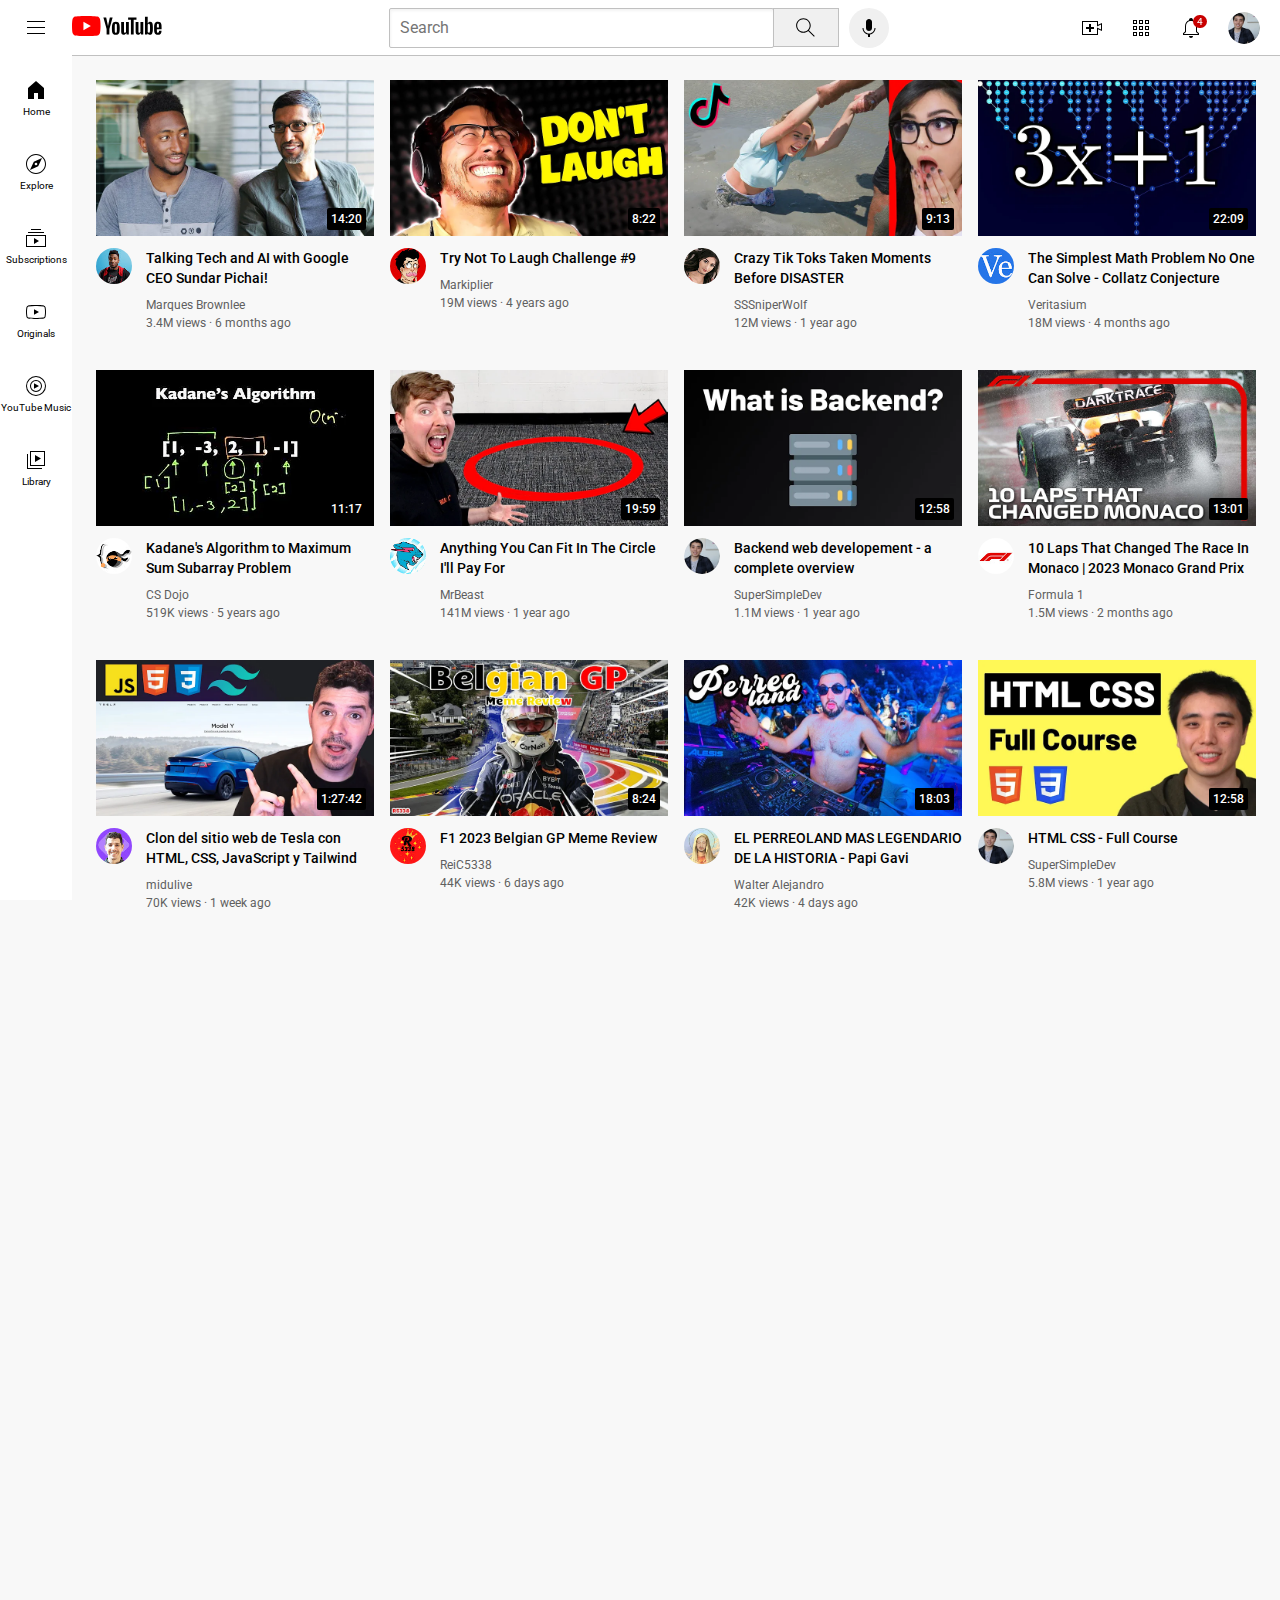
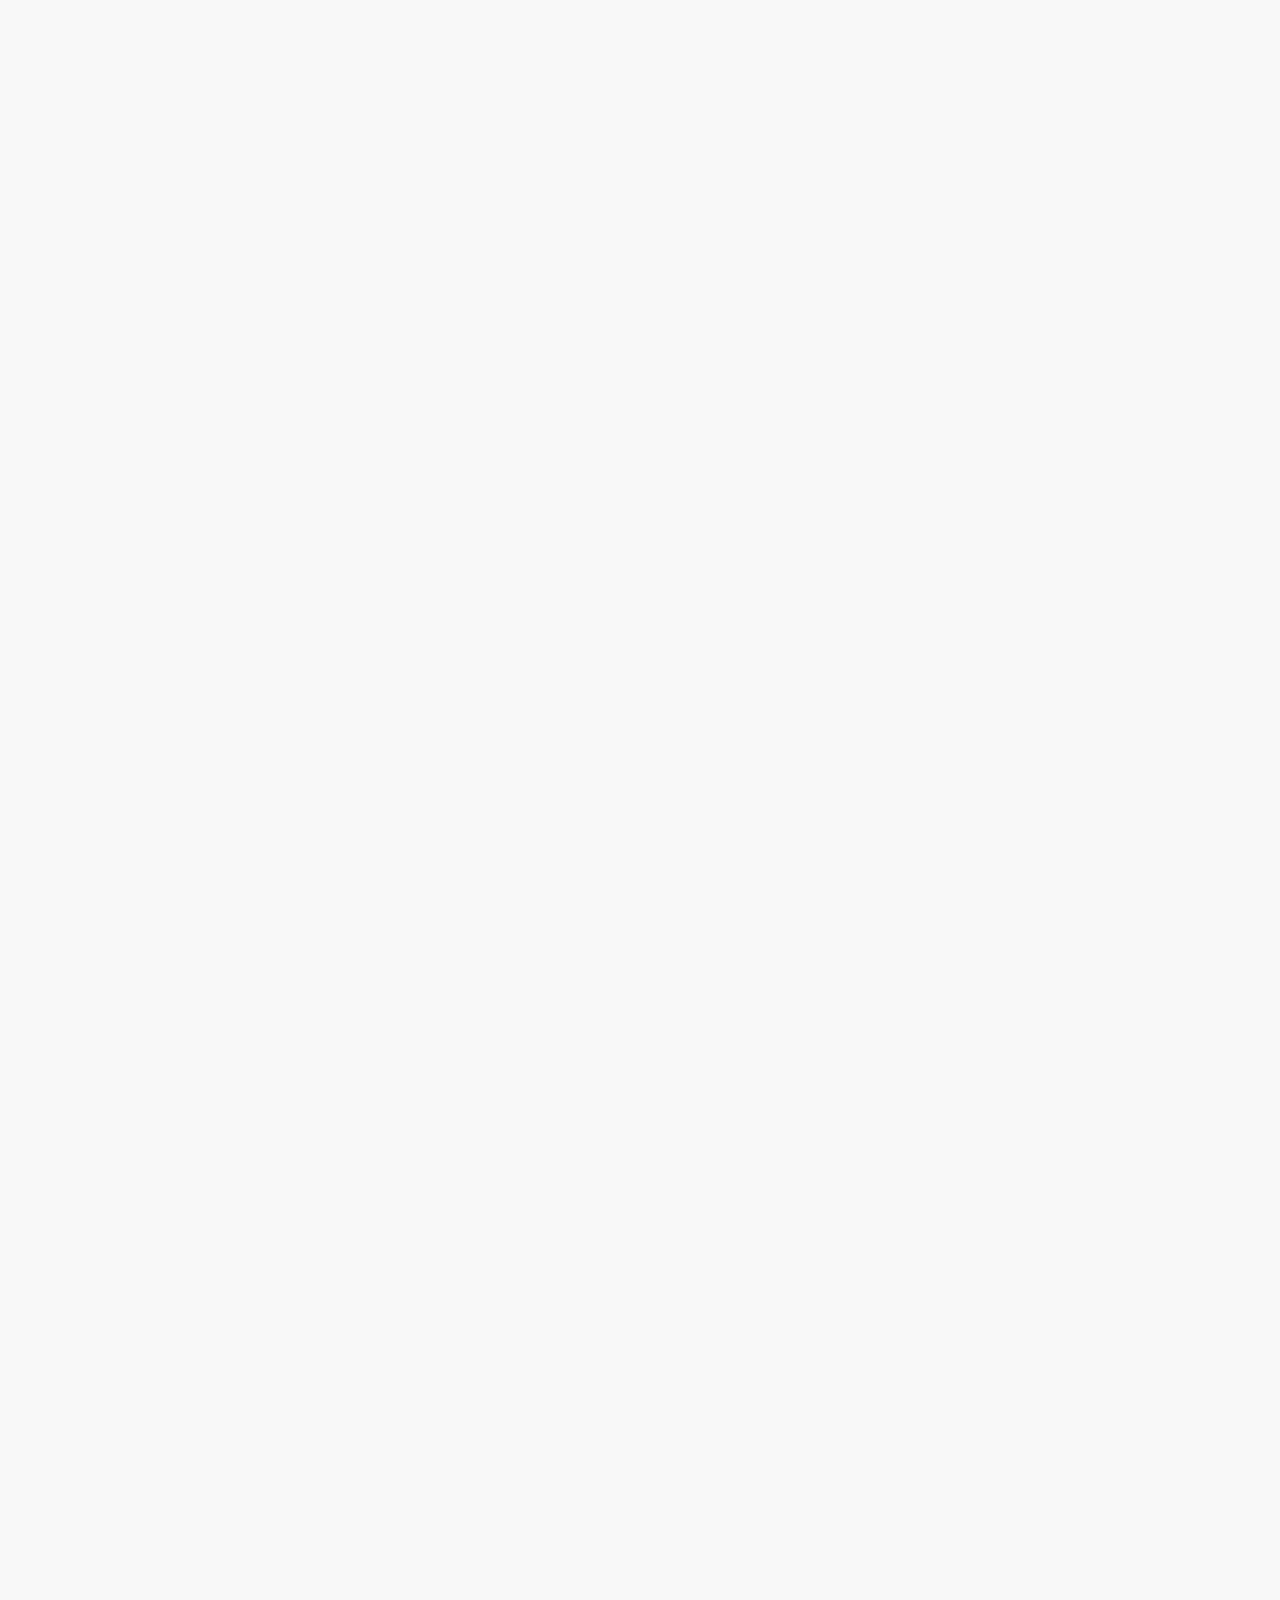
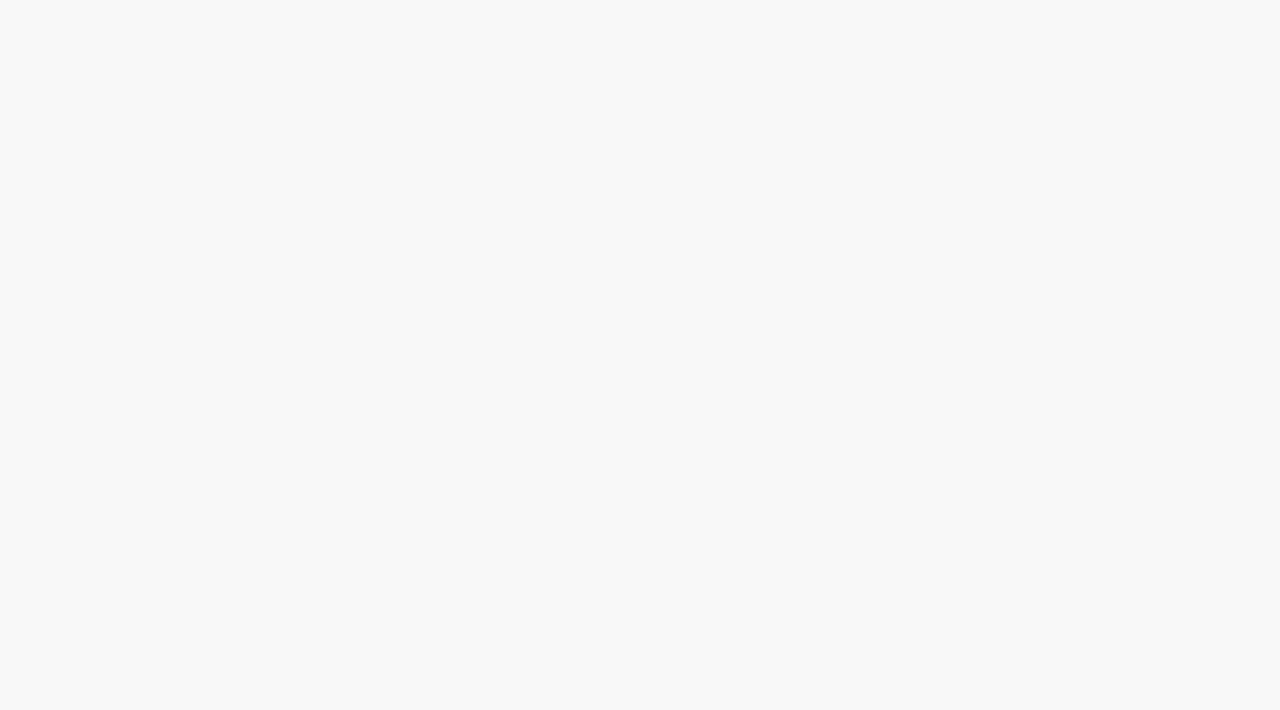
<file: index.html>
<!DOCTYPE html>
<html lang="en">
<head>
  <title>Youtube.com clone</title>

  <link rel="preconnect" href="https://fonts.googleapis.com">
  <link rel="preconnect" href="https://fonts.gstatic.com" crossorigin>
  <link href="https://fonts.googleapis.com/css2?family=Roboto:wght@400;500;700&display=swap" rel="stylesheet">
  <link rel="stylesheet" href="styles/general.css">
  <link rel="stylesheet" href="styles/header.css">
  <link rel="stylesheet" href="styles/video.css">
  <link rel="stylesheet" href="styles/sidebar.css">

</head>
<body>
  <header class="header">

    <div class="left-section">
      <img class="hamburger-menu" src="icons/hamburger-menu.svg">
      <a href="https://www.youtube.com/">
        <img class="youtube-logo" src="icons/youtube-logo.svg">
      </a>
      
    </div>

    <div class="midle-section">
      <input class="search-bar" type="text" placeholder="Search">
      <button class="search-button">
        <img class="search-icon" src="icons/search.svg">
        <div class="tooltip">Search</div>
      </button>
      <button class="voice-search-button">
        <img class="voice-search-icon" src="icons/voice-search-icon.svg">
        <div class="tooltip">Search with your voice</div>
      </button>
    </div>

    <div class="right-section">
      <div class="upload-icon-container">
        <img class="upload-icon" src="icons/upload.svg">
        <div class="tooltip">Create</div>
      </div>
      <div class="youtube-apps-container">
        <img class="youtube-apps-icon" src="icons/youtube-apps.svg">
        <div class="tooltip">Youtube apps</div>
      </div>
      <div class="notifications">
        <img class="notifications-icon" src="icons/notifications.svg">
        <div class="notifications-count">4</div>
        <div class="tooltip">Notifications</div>
      </div>
      <img class="current-user-picture" src="chanel-pictures/my-channel.jpeg">
    </div>

  </header>

  <nav class="sidebar">

    <div class="sidebar-link">
      <img src="icons/home.svg">
      <div>Home</div>
    </div>
    
    <div class="sidebar-link">
      <img src="icons/explore.svg">
      <div>Explore</div>
    </div>

    <div class="sidebar-link">
      <img src="icons/subscriptions.svg">
      <div>Subscriptions</div>
    </div>

    <div class="sidebar-link">
      <img src="icons/originals.svg">
      <div>Originals</div>
    </div>

    <div class="sidebar-link">
      <img src="icons/youtube-music.svg">
      <div>YouTube Music</div>
    </div>

    <div class="sidebar-link">
      <img src="icons/library.svg">
      <div>Library</div>
    </div>

  </nav>

  <main>
  <section class="video-grid">

  <div class="video-preview">
    <div class="thumbnail-row">
      <a href="https://www.youtube.com/watch?v=n2RNcPRtAiY">
        <img class="thumbnails" src="thumbnails/thumbnail-1.webp">
      </a>
      <div class="video-time">14:20</div>
    </div>
    <div class="video-info-grid">
      <div class="chanel-picture">
        <img src="chanel-pictures/channel-1.jpeg" class="profile-picture">
      </div>
      <div class="video-info">
        <p class="video-title">
          Talking Tech and AI with Google CEO Sundar Pichai!
        </p>
        <p class="video-author">
          Marques Brownlee
        </p>
        <p class="video-stats">
          3.4M views &#183; 6 months ago
        </p>
      </div>
    </div>
  </div>

  <div class="video-preview">
    <div class="thumbnail-row">
      <a href="https://www.youtube.com/watch?v=mP0RAo9SKZk">
        <img class="thumbnails" src="thumbnails/thumbnail-2.webp">
      </a>
      <div class="video-time">8:22</div>
    </div>
    <div class="video-info-grid">
      <div class="chanel-picture">
        <img src="chanel-pictures/channel-2.jpeg" class="profile-picture">
      </div>
      <div class="video-info">
        <p class="video-title">
          Try Not To Laugh Challenge #9
        </p>
        <p class="video-author">
          Markiplier
        </p>
        <p class="video-stats">
          19M views &#183; 4 years ago
        </p>
      </div>
    </div>
  </div>

  <div class="video-preview">
    <div class="thumbnail-row">
      <a href="https://www.youtube.com/watch?v=FgjPQQeTh1w">
        <img class="thumbnails" src="thumbnails/thumbnail-3.webp">
      </a>
      <div class="video-time">9:13</div>
    </div>
    <div class="video-info-grid">
      <div class="chanel-picture">
        <img src="chanel-pictures/channel-3.jpeg" class="profile-picture">
      </div>
      <div class="video-info">
        <p class="video-title">
          Crazy Tik Toks Taken Moments Before DISASTER
        </p>
        <p class="video-author">
          SSSniperWolf
        </p>
        <p class="video-stats">
          12M views &#183; 1 year ago
        </p>
      </div>
    </div>
  </div>

  <div class="video-preview">
    <div class="thumbnail-row">
      <a href="https://www.youtube.com/watch?v=094y1Z2wpJg">
        <img class="thumbnails" src="thumbnails/thumbnail-4.webp">
      </a>
      <div class="video-time">22:09</div>
    </div>
    <div class="video-info-grid">
      <div class="chanel-picture">
        <img src="chanel-pictures/channel-4.jpeg" class="profile-picture">
      </div>
      <div class="video-info">
        <p class="video-title">
          The Simplest Math Problem No One Can Solve - Collatz Conjecture
        </p>
        <p class="video-author">
          Veritasium
        </p>
        <p class="video-stats">
          18M views &#183; 4 months ago
        </p>
      </div>
    </div>
  </div>

  <div class="video-preview">
    <div class="thumbnail-row">
      <a href="https://www.youtube.com/watch?v=86CQq3pKSUw">
        <img class="thumbnails" src="thumbnails/thumbnail-5.webp">
      </a>
      <div class="video-time">11:17</div>
    </div>
    <div class="video-info-grid">
      <div class="chanel-picture">
        <img src="chanel-pictures/channel-5.jpeg" class="profile-picture">
      </div>
      <div class="video-info">
        <p class="video-title">
          Kadane's Algorithm to Maximum Sum Subarray Problem
        </p>
        <p class="video-author">
          CS Dojo
        </p>
        <p class="video-stats">
          519K views &#183; 5 years ago
        </p>
      </div>
    </div>
  </div>

  <div class="video-preview">
    <div class="thumbnail-row">
      <a href="https://www.youtube.com/watch?v=yXWw0_UfSFg">
        <img class="thumbnails" src="thumbnails/thumbnail-6.webp">
      </a>
      <div class="video-time">19:59</div>
    </div>
    <div class="video-info-grid">
      <div class="chanel-picture">
        <img src="chanel-pictures/channel-6.jpeg" class="profile-picture">
      </div>
      <div class="video-info">
        <p class="video-title">
          Anything You Can Fit In The Circle I&#39;ll Pay For
        </p>
        <p class="video-author">
          MrBeast
        </p>
        <p class="video-stats">
          141M views &#183; 1 year ago
        </p>
      </div>
    </div>
  </div>

  <div class="video-preview">
    <div class="thumbnail-row">
      <a href="https://www.youtube.com/watch?v=XBu54nfzxAQ">
        <img class="thumbnails" src="thumbnails/hq720.webp">
      </a>
      <div class="video-time">12:58</div>
    </div>
    <div class="video-info-grid">
      <div class="chanel-picture">
        <img src="chanel-pictures/my-channel.jpeg" class="profile-picture">
      </div>
      <div class="video-info">
        <p class="video-title">
          Backend web developement &#45 a complete overview
        </p>
        <p class="video-author">
          SuperSimpleDev
        </p>
        <p class="video-stats">
          1.1M views &#183; 1 year ago
        </p>
      </div>
    </div>
  </div>

  <div class="video-preview">
    <div class="thumbnail-row">
      <a href="https://www.youtube.com/watch?v=FcHajSrv46A">
        <img class="thumbnails" src="thumbnails/hq720 (1).webp">
      </a>
      <div class="video-time">13:01</div>
    </div>
    <div class="video-info-grid">
      <div class="chanel-picture">
        <img src="chanel-pictures/channels4_profile.jpg" class="profile-picture">
      </div>
      <div class="video-info">
        <p class="video-title">
          10 Laps That Changed The Race In Monaco &#124 2023 Monaco Grand Prix
        </p>
        <p class="video-author">
          Formula 1
        </p>
        <p class="video-stats">
          1.5M views &#183; 2 months ago
        </p>
      </div>
    </div>
  </div>

  <div class="video-preview">
    <div class="thumbnail-row">
      <a href="https://www.youtube.com/watch?v=S_oLr_np4S8">
        <img class="thumbnails" src="thumbnails/hq720 (2).webp">
      </a>
      <div class="video-time">1:27:42</div>
    </div>
    <div class="video-info-grid">
      <div class="chanel-picture">
        <img src="chanel-pictures/unnamed.jpg" class="profile-picture">
      </div>
      <div class="video-info">
        <p class="video-title">
          Clon del sitio web de Tesla con HTML, CSS, JavaScript y Tailwind
        </p>
        <p class="video-author">
          midulive
        </p>
        <p class="video-stats">
          70K views &#183; 1 week ago
        </p>
      </div>
    </div>
  </div>

  <div class="video-preview">
    <div class="thumbnail-row">
      <a href="https://www.youtube.com/watch?v=nK-dmowhBRs">
        <img class="thumbnails" src="thumbnails/hq720 (3).webp">
      </a>
      <div class="video-time">8:24</div>
    </div>
    <div class="video-info-grid">
      <div class="chanel-picture">
        <img src="chanel-pictures/channels6_profile.jpg" class="profile-picture">
      </div>
      <div class="video-info">
        <p class="video-title">
          F1 2023 Belgian GP Meme Review
        </p>
        <p class="video-author">
          ReiC5338
        </p>
        <p class="video-stats">
          44K views &#183; 6 days ago
        </p>
      </div>
    </div>
  </div>

  <div class="video-preview">
    <div class="thumbnail-row">
      <a href="https://www.youtube.com/watch?v=W-SHQZOZA5U">
        <img class="thumbnails" src="thumbnails/hq720 (4).webp">
      </a>
      <div class="video-time">18:03</div>
    </div>
    <div class="video-info-grid">
      <div class="chanel-picture">
        <img src="chanel-pictures/channels5_profile.jpg" class="profile-picture">
      </div>
      <div class="video-info">
        <p class="video-title">
          EL PERREOLAND MAS LEGENDARIO DE LA HISTORIA &#45 Papi Gavi
        </p>
        <p class="video-author">
          Walter Alejandro
        </p>
        <p class="video-stats">
          42K views &#183; 4 days ago
        </p>
      </div>
    </div>
  </div>

  <div class="video-preview">
    <div class="thumbnail-row">
      <a href="https://www.youtube.com/watch?v=G3e-cpL7ofc">
        <img class="thumbnails" src="thumbnails/hq720 (5).webp">
      </a>
      <div class="video-time">12:58</div>
    </div>
    <div class="video-info-grid">
      <div class="chanel-picture">
        <img src="chanel-pictures/my-channel.jpeg" class="profile-picture">
      </div>
      <div class="video-info">
        <p class="video-title">
          HTML CSS &#45 Full Course
        </p>
        <p class="video-author">
          SuperSimpleDev
        </p>
        <p class="video-stats">
          5.8M views &#183; 1 year ago
        </p>
      </div>
    </div>
  </div>

  </section>
  </main>

</body>
</html>
</file>
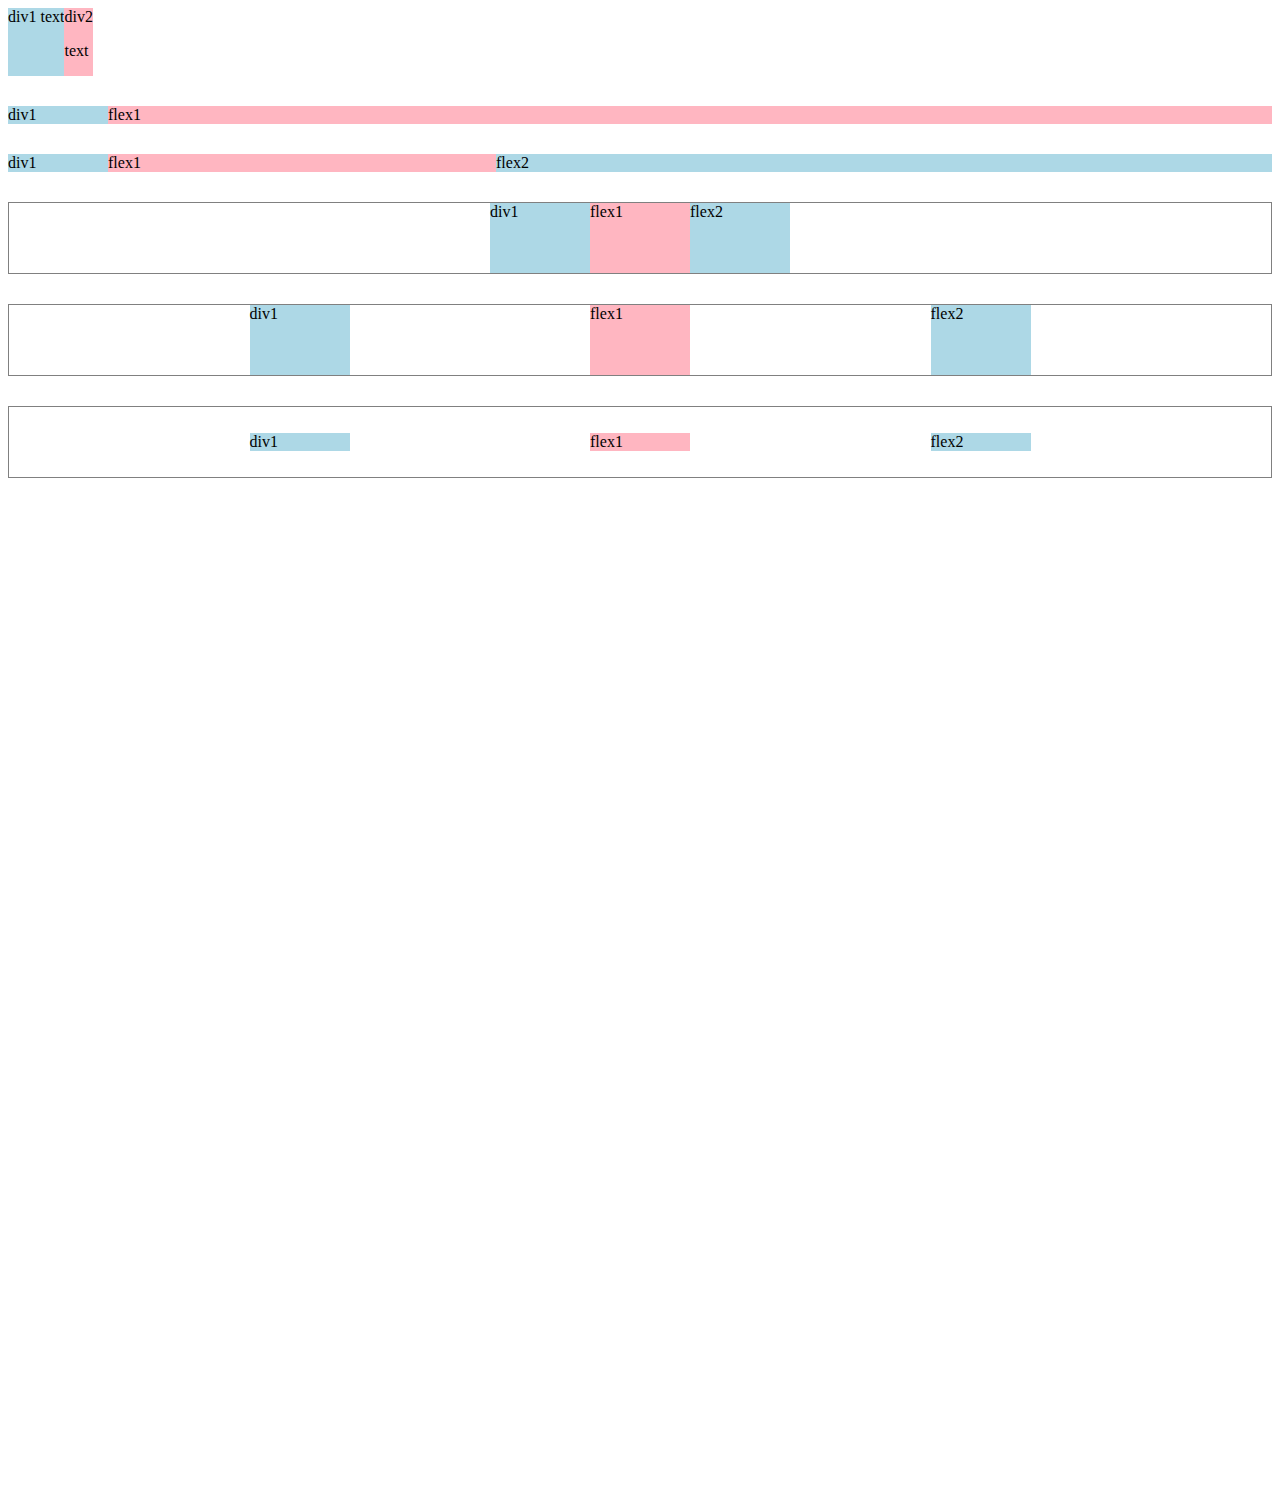
<file: flexbox.html>
<!DOCTYPE html>
<html lang="en">
<head>
  <title>Flexbox Practice</title>
</head>
<body style="padding-bottom: 1000px;">
  <div style="display: flex; flex-direction: row;">
    <div style="background-color: lightblue;">div1 text</div>
    <div style="background-color: lightpink;">div2<p>text</p></div>
  </div>

  <div style="display: flex; flex-direction: row; margin-top: 30px;">
    <div style="background-color: lightblue; width: 100px;">div1</div>
    <div style="background-color: lightpink; flex: 1;">flex1</div>
  </div>

  <div style="display: flex; flex-direction: row; margin-top: 30px;">
    <div style="background-color: lightblue; width: 100px;">div1</div>
    <div style="background-color: lightpink; flex: 1;">flex1</div>
    <div style="background-color: lightblue; flex: 2;">flex2</div>
  </div>

  <div style="display: flex; flex-direction: row; margin-top: 30px; height: 70px; border-width: 1px; border-style: solid; border-color: grey; justify-content: center;">
    <div style="background-color: lightblue; width: 100px;">div1</div>
    <div style="background-color: lightpink; width: 100px;">flex1</div>
    <div style="background-color: lightblue; width: 100px;">flex2</div>
  </div>

  <div style="display: flex; flex-direction: row; margin-top: 30px; height: 70px; border-width: 1px; border-style: solid; border-color: grey; justify-content: space-evenly;">
    <div style="background-color: lightblue; width: 100px;">div1</div>
    <div style="background-color: lightpink; width: 100px;">flex1</div>
    <div style="background-color: lightblue; width: 100px;">flex2</div>
  </div>

  <div style="display: flex; flex-direction: row; margin-top: 30px; height: 70px; border-width: 1px; border-style: solid; border-color: grey; justify-content: space-evenly; align-items: center;">
    <div style="background-color: lightblue; width: 100px;">div1</div>
    <div style="background-color: lightpink; width: 100px;">flex1</div>
    <div style="background-color: lightblue; width: 100px;">flex2</div>
  </div>
</body>
</html>
</file>
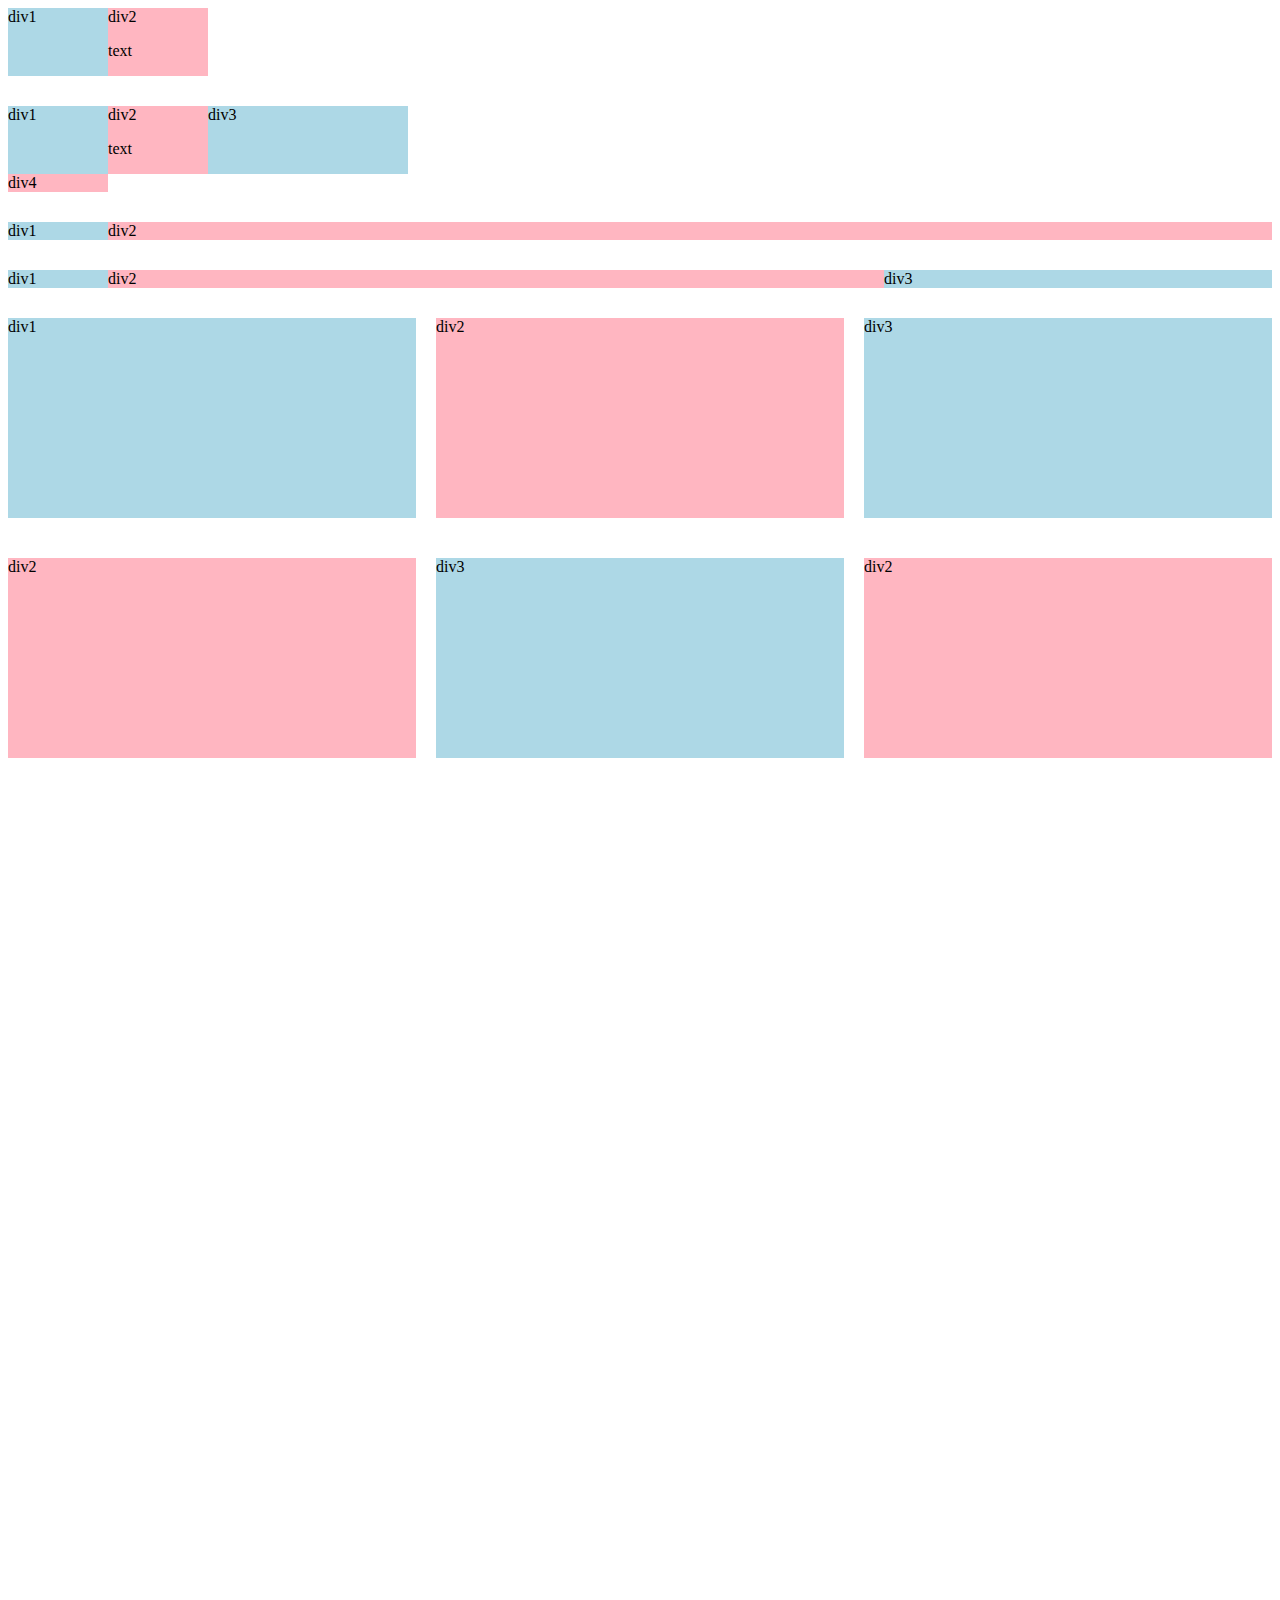
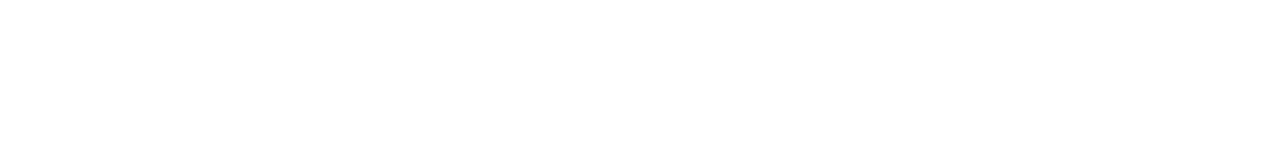
<file: grid.html>
<!DOCTYPE html>
<html lang="en">
<head>
  <title>Grid Practice</title>
</head>
<body style="padding-bottom: 1000px;">
  <div style="display: grid; grid-template-columns: 100px 100px;">
    <div style="background-color: lightblue;">div1</div>
    <div style="background-color: lightpink;">div2<p>text</p></div>
  </div>

  <div style="display: grid; grid-template-columns: 100px 100px 200px; margin-top: 30px;">
    <div style="background-color: lightblue;">div1</div>
    <div style="background-color: lightpink;">div2<p>text</p></div>
    <div style="background-color: lightblue;">div3</div>
    <div style="background-color: lightpink;">div4</div>
  </div>

  <div style="display: grid; grid-template-columns: 100px 1fr; margin-top: 30px;">
    <div style="background-color: lightblue;">div1</div>
    <div style="background-color: lightpink;">div2</div>
  </div>

  <div style="display: grid; grid-template-columns: 100px 2fr 1fr; margin-top: 30px;">
    <div style="background-color: lightblue;">div1</div>
    <div style="background-color: lightpink;">div2</div>
    <div style="background-color: lightblue;">div3</div>
  </div>

  <div style="display: grid; grid-template-columns: 1fr 1fr 1fr; margin-top: 30px; column-gap: 20px; row-gap: 40px;">
    <div style="background-color: lightblue; height: 200px;">div1</div>
    <div style="background-color: lightpink; height: 200px">div2</div>
    <div style="background-color: lightblue; height: 200px">div3</div>
    <div style="background-color: lightpink; height: 200px">div2</div>
    <div style="background-color: lightblue; height: 200px">div3</div>
    <div style="background-color: lightpink; height: 200px">div2</div>
  </div>
</body>
</html>
</file>
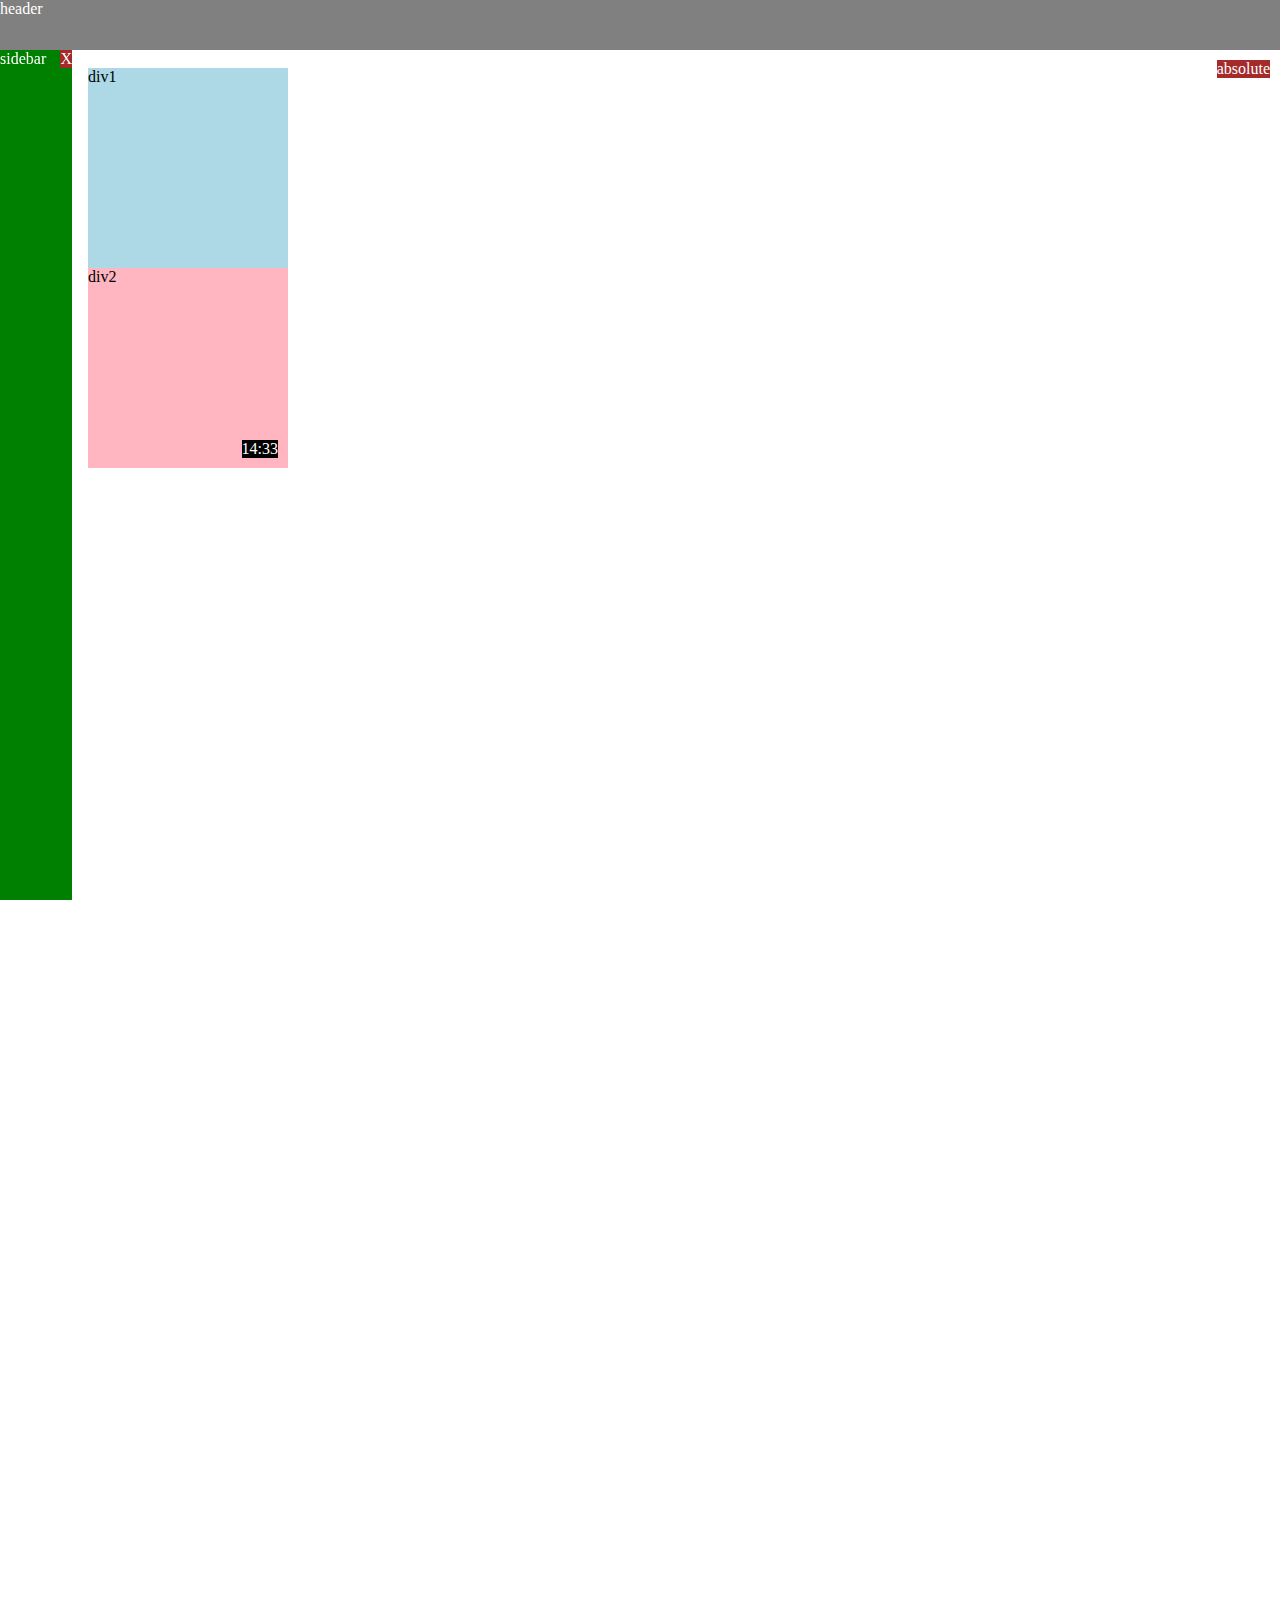
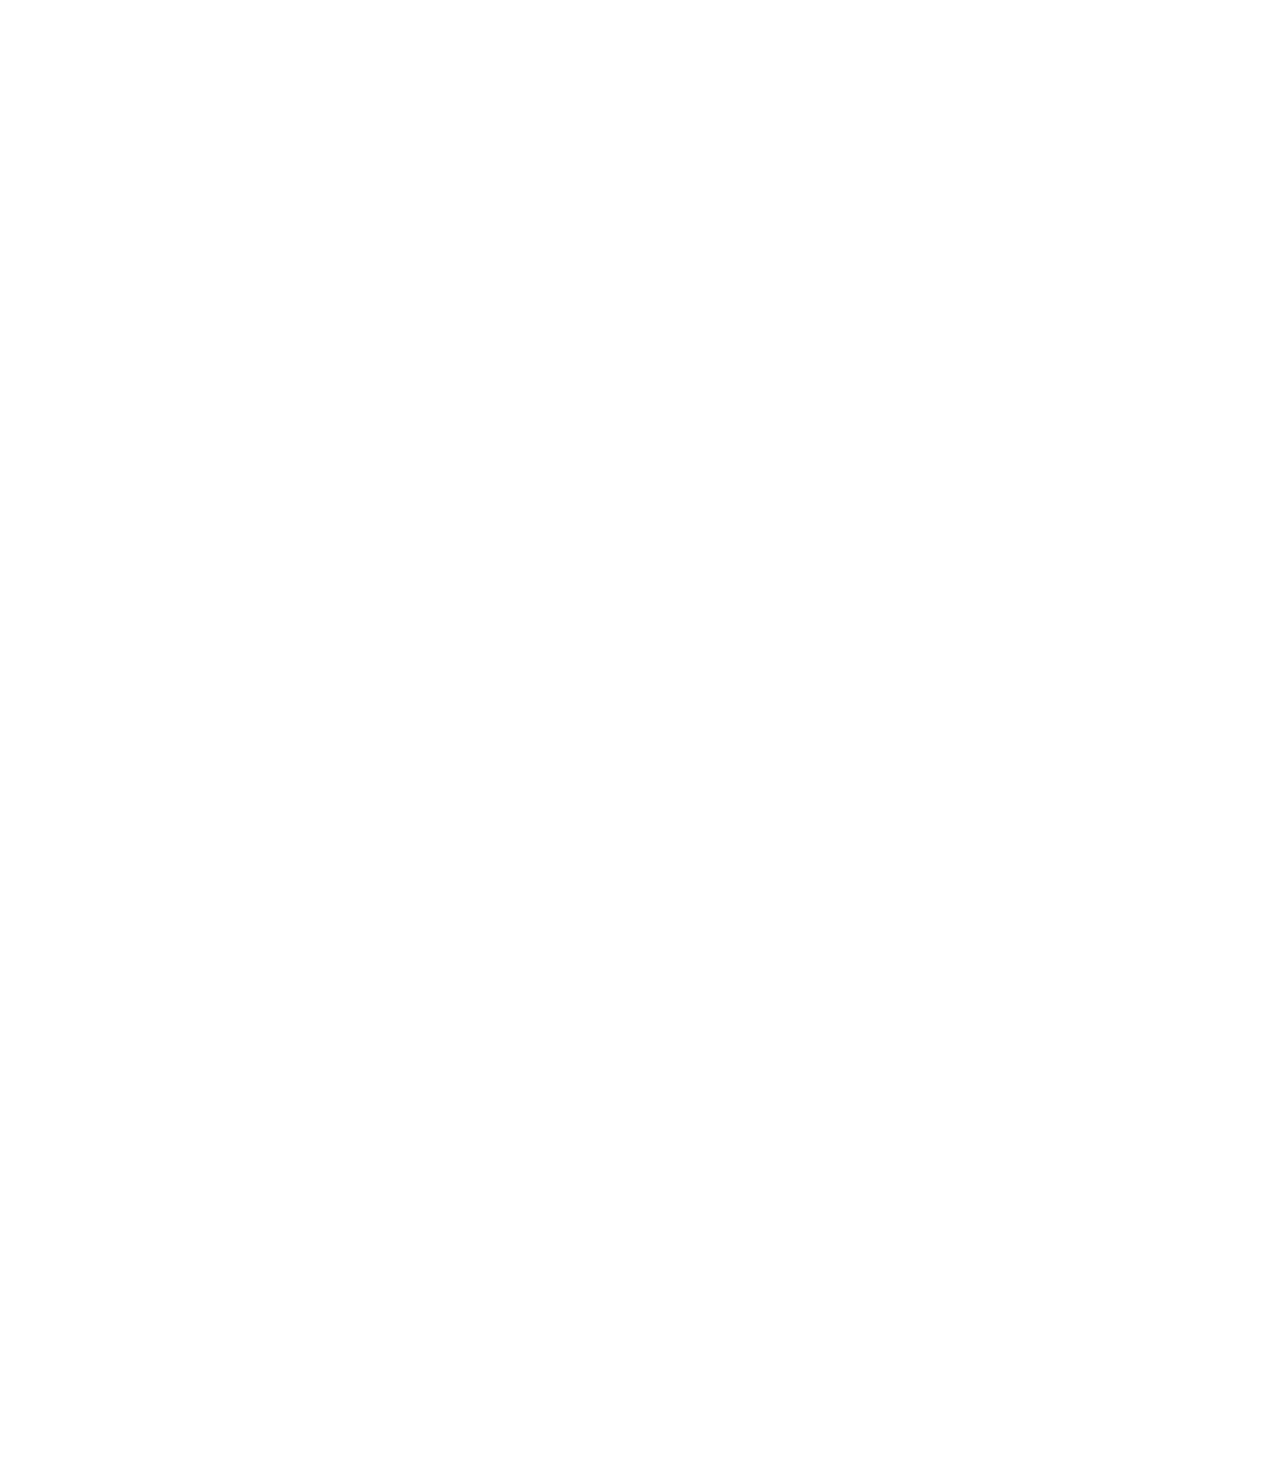
<file: position.html>
<!DOCTYPE html>
<html lang="en">
<head>

  <title>Position Practice</title>
</head>
<body style="height: 3000px; padding-top: 60px; padding-left: 80px;">
  <div style="background-color: gray; color: white; position: fixed; top: 0; left: 0; right: 0; height: 50px; z-index: 1;">header</div>
  <div style="background-color: green; color: white; position: fixed; left: 0; bottom: 0; top: 50px; width: 72px; z-index: 1;">
    sidebar
    <div style="position: absolute; background-color: brown; color: white; top: 0px; right: 0px;">X</div>
  </div>
  <div style="position: absolute; background-color: brown; color: white; top: 60px; right: 10px;">absolute</div>
  <div style="background-color: lightblue; height: 200px; width: 200px; position: static;">div1</div>
  <div style="background-color: lightpink; height: 200px; width: 200px; position: relative;">
    div2
    <div style="position: absolute; background-color: black; color: white; bottom: 10px; right: 10px;">14:33</div>
  </div>
</body>
</html>
</file>
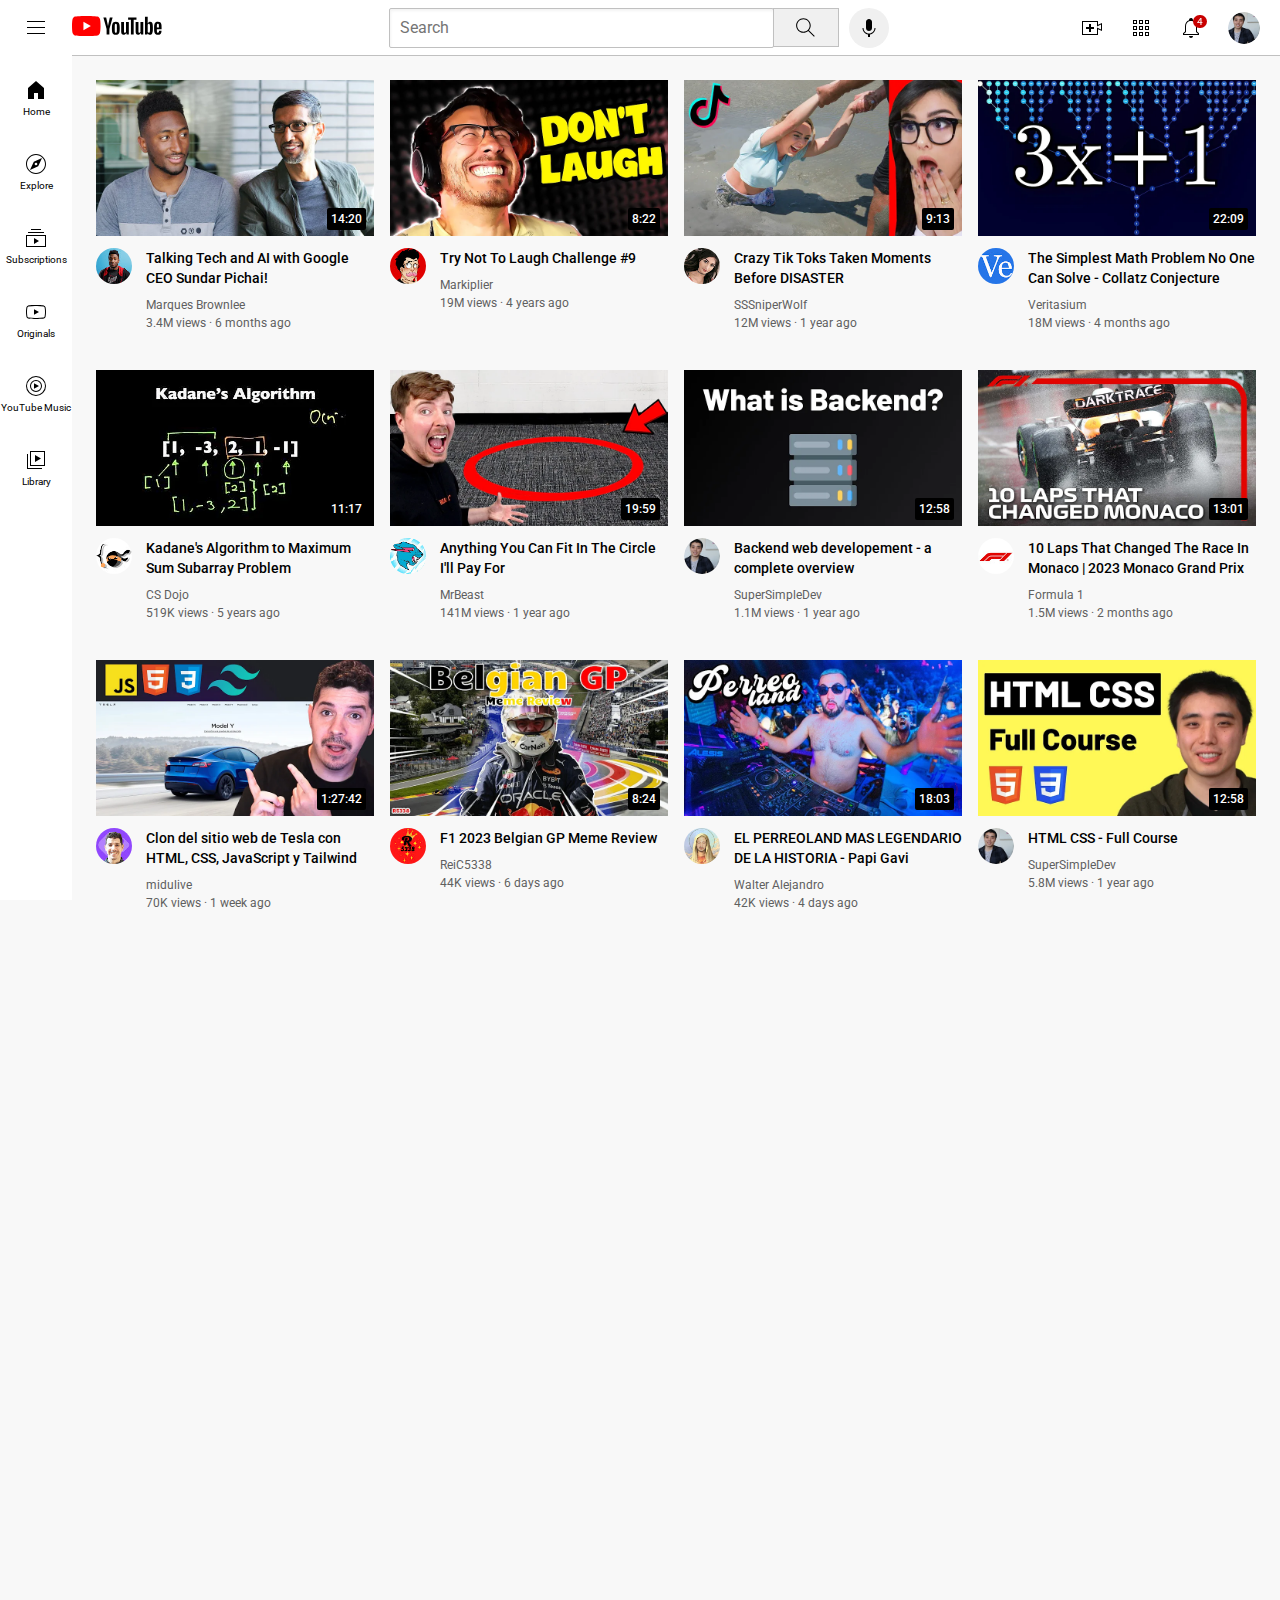
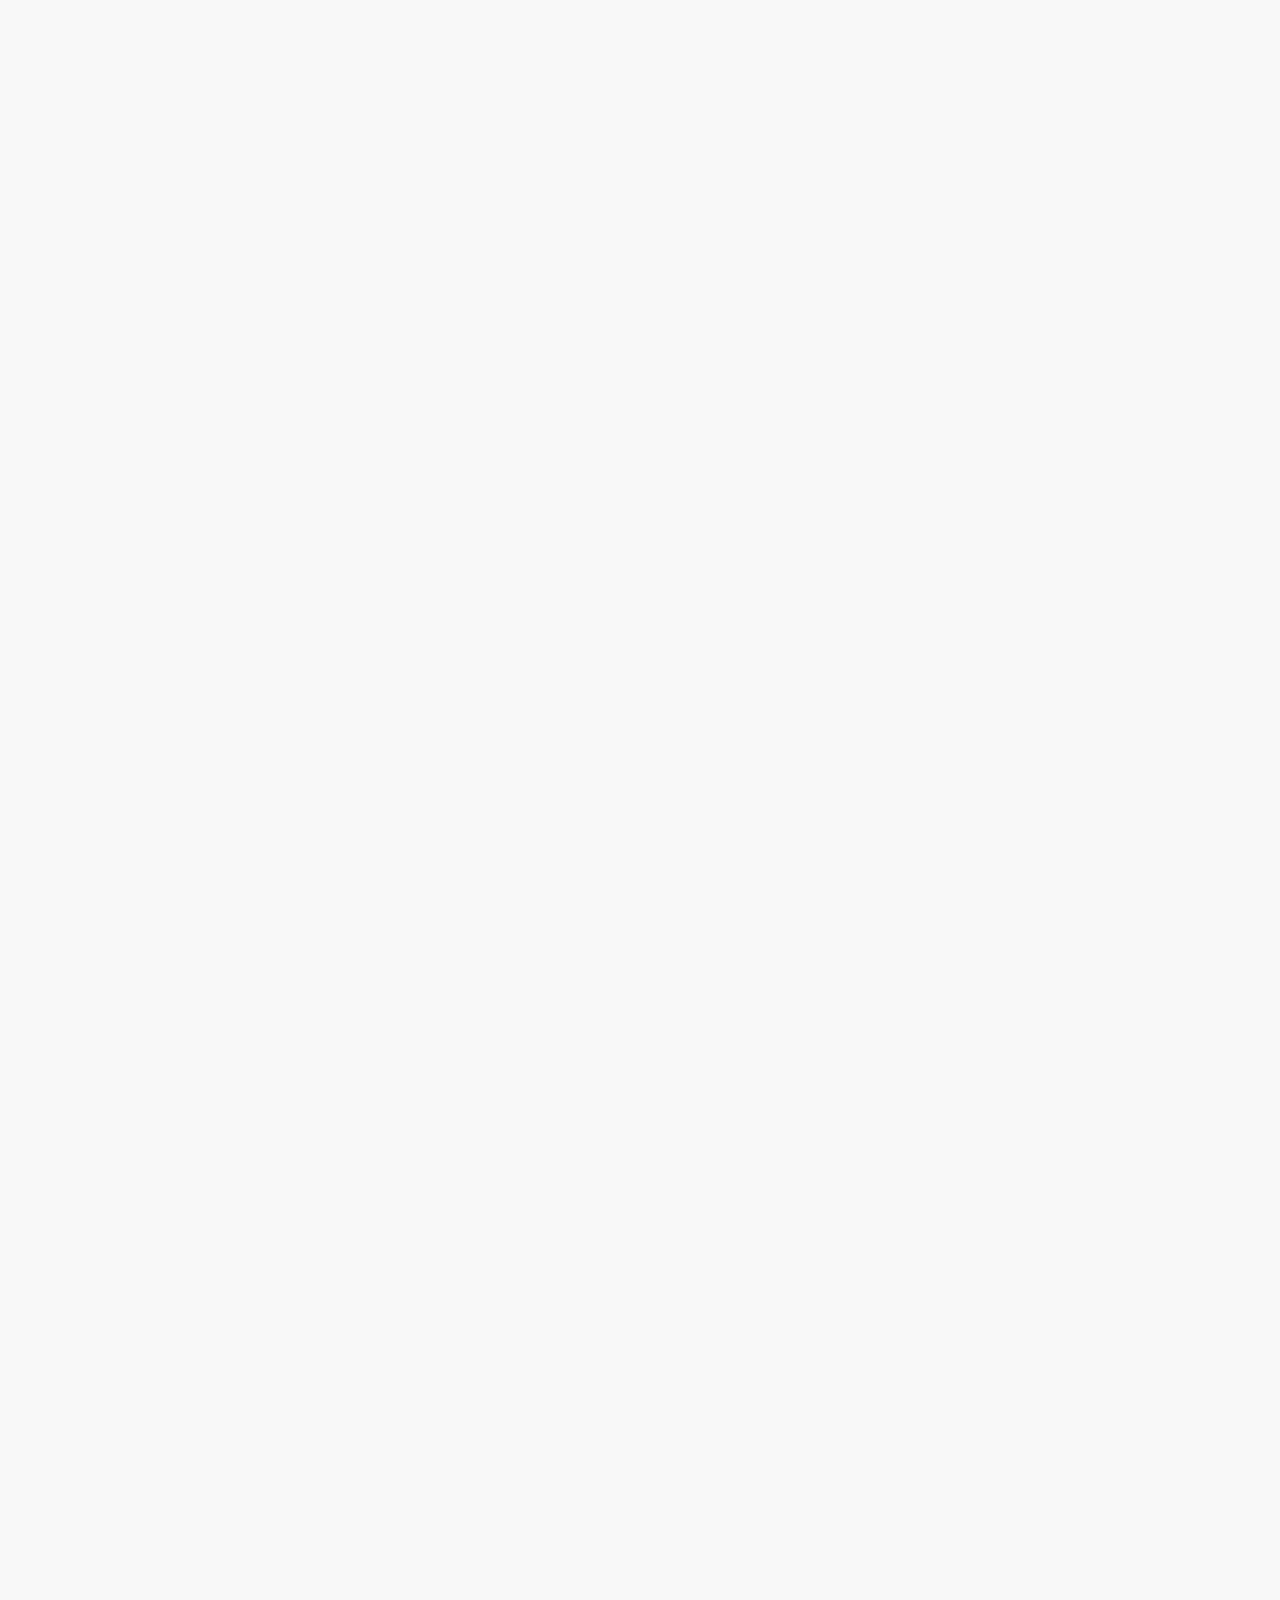
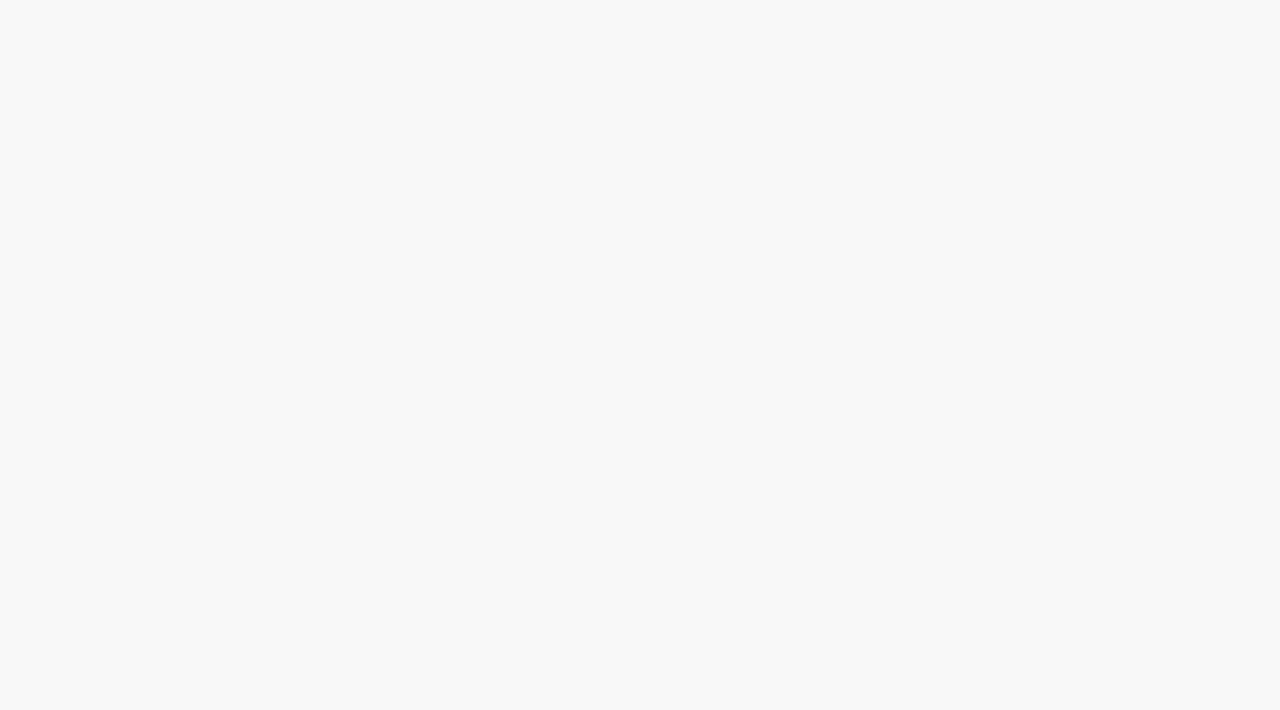
<file: youtube.html>
<!DOCTYPE html>
<html lang="en">
<head>
  <title>Youtube.com clone</title>

  <link rel="preconnect" href="https://fonts.googleapis.com">
  <link rel="preconnect" href="https://fonts.gstatic.com" crossorigin>
  <link href="https://fonts.googleapis.com/css2?family=Roboto:wght@400;500;700&display=swap" rel="stylesheet">
  <link rel="stylesheet" href="styles/general.css">
  <link rel="stylesheet" href="styles/header.css">
  <link rel="stylesheet" href="styles/video.css">
  <link rel="stylesheet" href="styles/sidebar.css">

</head>
<body>
  <header class="header">

    <div class="left-section">
      <img class="hamburger-menu" src="icons/hamburger-menu.svg">
      <a href="https://www.youtube.com/">
        <img class="youtube-logo" src="icons/youtube-logo.svg">
      </a>
      
    </div>

    <div class="midle-section">
      <input class="search-bar" type="text" placeholder="Search">
      <button class="search-button">
        <img class="search-icon" src="icons/search.svg">
        <div class="tooltip">Search</div>
      </button>
      <button class="voice-search-button">
        <img class="voice-search-icon" src="icons/voice-search-icon.svg">
        <div class="tooltip">Search with your voice</div>
      </button>
    </div>

    <div class="right-section">
      <div class="upload-icon-container">
        <img class="upload-icon" src="icons/upload.svg">
        <div class="tooltip">Create</div>
      </div>
      <div class="youtube-apps-container">
        <img class="youtube-apps-icon" src="icons/youtube-apps.svg">
        <div class="tooltip">Youtube apps</div>
      </div>
      <div class="notifications">
        <img class="notifications-icon" src="icons/notifications.svg">
        <div class="notifications-count">4</div>
        <div class="tooltip">Notifications</div>
      </div>
      <img class="current-user-picture" src="chanel-pictures/my-channel.jpeg">
    </div>

  </header>

  <nav class="sidebar">

    <div class="sidebar-link">
      <img src="icons/home.svg">
      <div>Home</div>
    </div>
    
    <div class="sidebar-link">
      <img src="icons/explore.svg">
      <div>Explore</div>
    </div>

    <div class="sidebar-link">
      <img src="icons/subscriptions.svg">
      <div>Subscriptions</div>
    </div>

    <div class="sidebar-link">
      <img src="icons/originals.svg">
      <div>Originals</div>
    </div>

    <div class="sidebar-link">
      <img src="icons/youtube-music.svg">
      <div>YouTube Music</div>
    </div>

    <div class="sidebar-link">
      <img src="icons/library.svg">
      <div>Library</div>
    </div>

  </nav>

  <main>
  <section class="video-grid">

  <div class="video-preview">
    <div class="thumbnail-row">
      <a href="https://www.youtube.com/watch?v=n2RNcPRtAiY">
        <img class="thumbnails" src="thumbnails/thumbnail-1.webp">
      </a>
      <div class="video-time">14:20</div>
    </div>
    <div class="video-info-grid">
      <div class="chanel-picture">
        <img src="chanel-pictures/channel-1.jpeg" class="profile-picture">
      </div>
      <div class="video-info">
        <p class="video-title">
          Talking Tech and AI with Google CEO Sundar Pichai!
        </p>
        <p class="video-author">
          Marques Brownlee
        </p>
        <p class="video-stats">
          3.4M views &#183; 6 months ago
        </p>
      </div>
    </div>
  </div>

  <div class="video-preview">
    <div class="thumbnail-row">
      <a href="https://www.youtube.com/watch?v=mP0RAo9SKZk">
        <img class="thumbnails" src="thumbnails/thumbnail-2.webp">
      </a>
      <div class="video-time">8:22</div>
    </div>
    <div class="video-info-grid">
      <div class="chanel-picture">
        <img src="chanel-pictures/channel-2.jpeg" class="profile-picture">
      </div>
      <div class="video-info">
        <p class="video-title">
          Try Not To Laugh Challenge #9
        </p>
        <p class="video-author">
          Markiplier
        </p>
        <p class="video-stats">
          19M views &#183; 4 years ago
        </p>
      </div>
    </div>
  </div>

  <div class="video-preview">
    <div class="thumbnail-row">
      <a href="https://www.youtube.com/watch?v=FgjPQQeTh1w">
        <img class="thumbnails" src="thumbnails/thumbnail-3.webp">
      </a>
      <div class="video-time">9:13</div>
    </div>
    <div class="video-info-grid">
      <div class="chanel-picture">
        <img src="chanel-pictures/channel-3.jpeg" class="profile-picture">
      </div>
      <div class="video-info">
        <p class="video-title">
          Crazy Tik Toks Taken Moments Before DISASTER
        </p>
        <p class="video-author">
          SSSniperWolf
        </p>
        <p class="video-stats">
          12M views &#183; 1 year ago
        </p>
      </div>
    </div>
  </div>

  <div class="video-preview">
    <div class="thumbnail-row">
      <a href="https://www.youtube.com/watch?v=094y1Z2wpJg">
        <img class="thumbnails" src="thumbnails/thumbnail-4.webp">
      </a>
      <div class="video-time">22:09</div>
    </div>
    <div class="video-info-grid">
      <div class="chanel-picture">
        <img src="chanel-pictures/channel-4.jpeg" class="profile-picture">
      </div>
      <div class="video-info">
        <p class="video-title">
          The Simplest Math Problem No One Can Solve - Collatz Conjecture
        </p>
        <p class="video-author">
          Veritasium
        </p>
        <p class="video-stats">
          18M views &#183; 4 months ago
        </p>
      </div>
    </div>
  </div>

  <div class="video-preview">
    <div class="thumbnail-row">
      <a href="https://www.youtube.com/watch?v=86CQq3pKSUw">
        <img class="thumbnails" src="thumbnails/thumbnail-5.webp">
      </a>
      <div class="video-time">11:17</div>
    </div>
    <div class="video-info-grid">
      <div class="chanel-picture">
        <img src="chanel-pictures/channel-5.jpeg" class="profile-picture">
      </div>
      <div class="video-info">
        <p class="video-title">
          Kadane's Algorithm to Maximum Sum Subarray Problem
        </p>
        <p class="video-author">
          CS Dojo
        </p>
        <p class="video-stats">
          519K views &#183; 5 years ago
        </p>
      </div>
    </div>
  </div>

  <div class="video-preview">
    <div class="thumbnail-row">
      <a href="https://www.youtube.com/watch?v=yXWw0_UfSFg">
        <img class="thumbnails" src="thumbnails/thumbnail-6.webp">
      </a>
      <div class="video-time">19:59</div>
    </div>
    <div class="video-info-grid">
      <div class="chanel-picture">
        <img src="chanel-pictures/channel-6.jpeg" class="profile-picture">
      </div>
      <div class="video-info">
        <p class="video-title">
          Anything You Can Fit In The Circle I&#39;ll Pay For
        </p>
        <p class="video-author">
          MrBeast
        </p>
        <p class="video-stats">
          141M views &#183; 1 year ago
        </p>
      </div>
    </div>
  </div>

  <div class="video-preview">
    <div class="thumbnail-row">
      <a href="https://www.youtube.com/watch?v=XBu54nfzxAQ">
        <img class="thumbnails" src="thumbnails/hq720.webp">
      </a>
      <div class="video-time">12:58</div>
    </div>
    <div class="video-info-grid">
      <div class="chanel-picture">
        <img src="chanel-pictures/my-channel.jpeg" class="profile-picture">
      </div>
      <div class="video-info">
        <p class="video-title">
          Backend web developement &#45 a complete overview
        </p>
        <p class="video-author">
          SuperSimpleDev
        </p>
        <p class="video-stats">
          1.1M views &#183; 1 year ago
        </p>
      </div>
    </div>
  </div>

  <div class="video-preview">
    <div class="thumbnail-row">
      <a href="https://www.youtube.com/watch?v=FcHajSrv46A">
        <img class="thumbnails" src="thumbnails/hq720 (1).webp">
      </a>
      <div class="video-time">13:01</div>
    </div>
    <div class="video-info-grid">
      <div class="chanel-picture">
        <img src="chanel-pictures/channels4_profile.jpg" class="profile-picture">
      </div>
      <div class="video-info">
        <p class="video-title">
          10 Laps That Changed The Race In Monaco &#124 2023 Monaco Grand Prix
        </p>
        <p class="video-author">
          Formula 1
        </p>
        <p class="video-stats">
          1.5M views &#183; 2 months ago
        </p>
      </div>
    </div>
  </div>

  <div class="video-preview">
    <div class="thumbnail-row">
      <a href="https://www.youtube.com/watch?v=S_oLr_np4S8">
        <img class="thumbnails" src="thumbnails/hq720 (2).webp">
      </a>
      <div class="video-time">1:27:42</div>
    </div>
    <div class="video-info-grid">
      <div class="chanel-picture">
        <img src="chanel-pictures/unnamed.jpg" class="profile-picture">
      </div>
      <div class="video-info">
        <p class="video-title">
          Clon del sitio web de Tesla con HTML, CSS, JavaScript y Tailwind
        </p>
        <p class="video-author">
          midulive
        </p>
        <p class="video-stats">
          70K views &#183; 1 week ago
        </p>
      </div>
    </div>
  </div>

  <div class="video-preview">
    <div class="thumbnail-row">
      <a href="https://www.youtube.com/watch?v=nK-dmowhBRs">
        <img class="thumbnails" src="thumbnails/hq720 (3).webp">
      </a>
      <div class="video-time">8:24</div>
    </div>
    <div class="video-info-grid">
      <div class="chanel-picture">
        <img src="chanel-pictures/channels6_profile.jpg" class="profile-picture">
      </div>
      <div class="video-info">
        <p class="video-title">
          F1 2023 Belgian GP Meme Review
        </p>
        <p class="video-author">
          ReiC5338
        </p>
        <p class="video-stats">
          44K views &#183; 6 days ago
        </p>
      </div>
    </div>
  </div>

  <div class="video-preview">
    <div class="thumbnail-row">
      <a href="https://www.youtube.com/watch?v=W-SHQZOZA5U">
        <img class="thumbnails" src="thumbnails/hq720 (4).webp">
      </a>
      <div class="video-time">18:03</div>
    </div>
    <div class="video-info-grid">
      <div class="chanel-picture">
        <img src="chanel-pictures/channels5_profile.jpg" class="profile-picture">
      </div>
      <div class="video-info">
        <p class="video-title">
          EL PERREOLAND MAS LEGENDARIO DE LA HISTORIA &#45 Papi Gavi
        </p>
        <p class="video-author">
          Walter Alejandro
        </p>
        <p class="video-stats">
          42K views &#183; 4 days ago
        </p>
      </div>
    </div>
  </div>

  <div class="video-preview">
    <div class="thumbnail-row">
      <a href="https://www.youtube.com/watch?v=G3e-cpL7ofc">
        <img class="thumbnails" src="thumbnails/hq720 (5).webp">
      </a>
      <div class="video-time">12:58</div>
    </div>
    <div class="video-info-grid">
      <div class="chanel-picture">
        <img src="chanel-pictures/my-channel.jpeg" class="profile-picture">
      </div>
      <div class="video-info">
        <p class="video-title">
          HTML CSS &#45 Full Course
        </p>
        <p class="video-author">
          SuperSimpleDev
        </p>
        <p class="video-stats">
          5.8M views &#183; 1 year ago
        </p>
      </div>
    </div>
  </div>

  </section>
  </main>

</body>
</html>
</file>
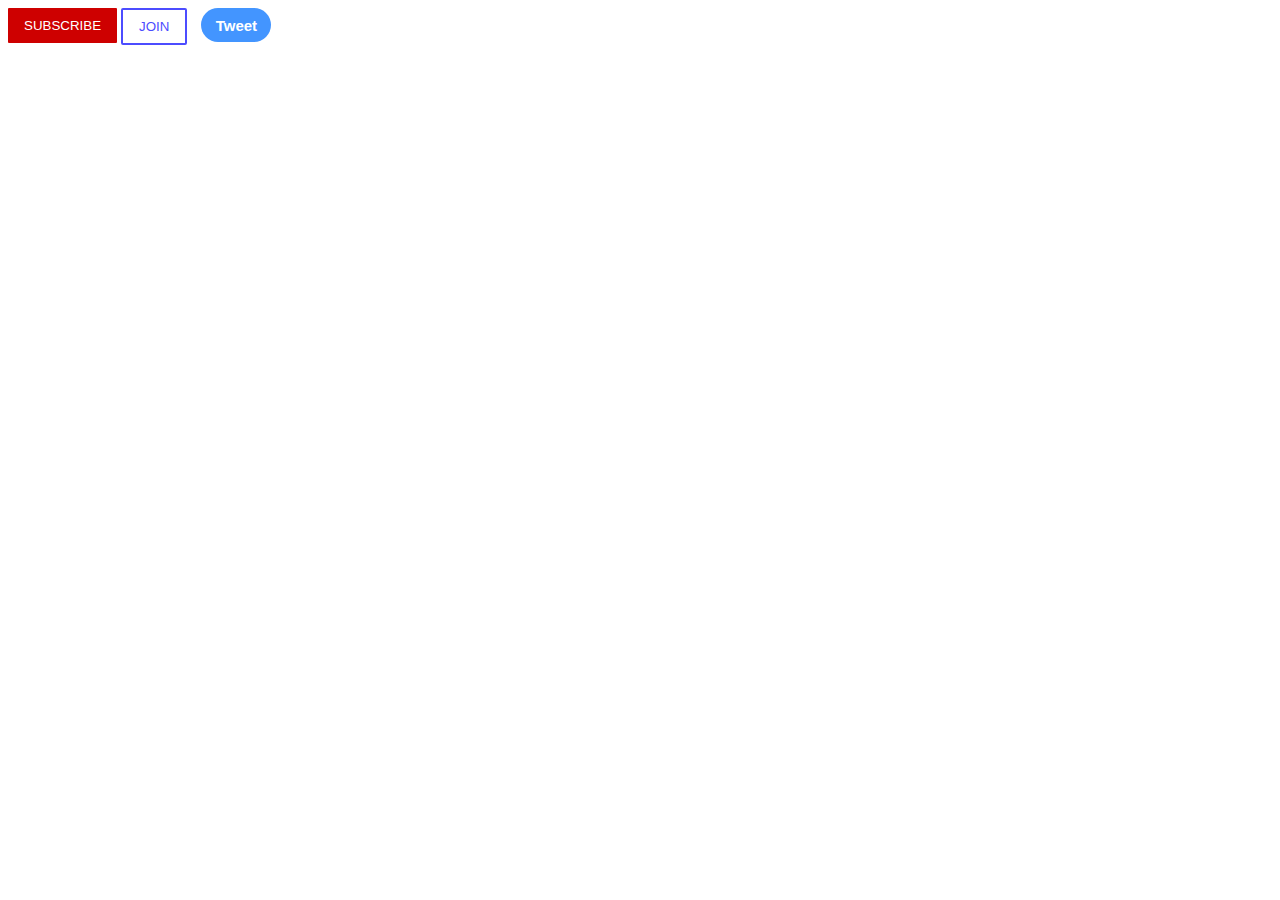
<file: intro-html/buttons.html>
<!DOCTYPE html>
<html>
  <head>
    <title>Buttons</title>
    <link rel="stylesheet" href="styles/buttons.css">
  </head>
  
  <body>
    <button class="subscribe">
    SUBSCRIBE
    </button>
    <button class="join">
    JOIN
    </button>
    <button class="tweet">
    Tweet
    </button>
  </body>
</html>
</file>
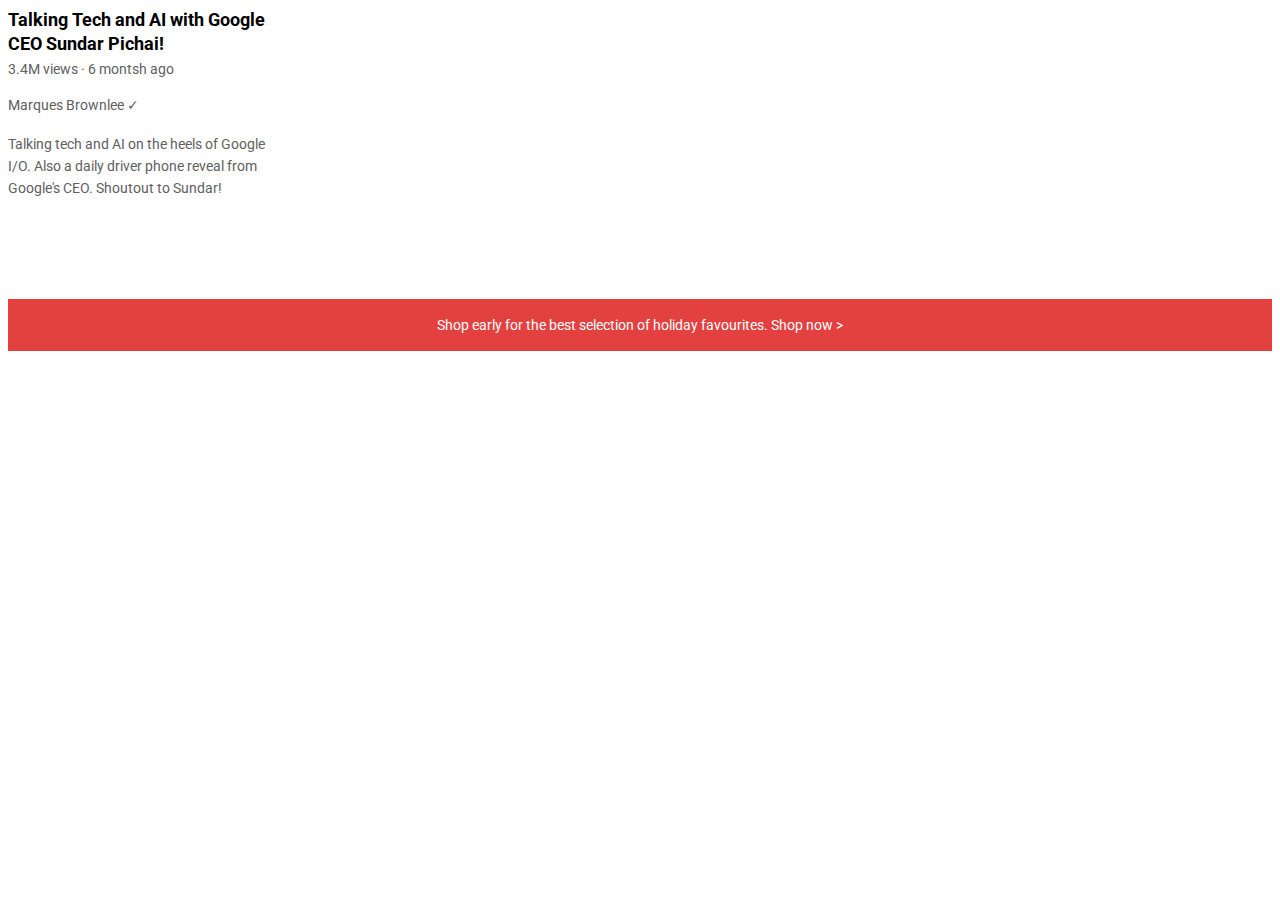
<file: intro-html/text.html>
<!DOCTYPE html>
<html>
  <head>
    <title>Texts</title>

    <link rel="preconnect" href="https://fonts.googleapis.com">
    <link rel="preconnect" href="https://fonts.gstatic.com" crossorigin>
    <link href="https://fonts.googleapis.com/css2?family=Roboto:wght@400;700&display=swap" rel="stylesheet">
    <link rel="stylesheet" href="styles/texts.css">
    
  </head>
  <body>
    <p class="video-title">
      Talking Tech and AI with Google CEO Sundar Pichai!
    </p>
    
    <p class="video-stats">
      3.4M views &#183; 6 montsh ago
    </p>
    
    <p class="video-author">
      Marques Brownlee &#10003;
    </p>
    
    <p class="video-description">
      Talking tech and AI on the heels of Google I/O. Also a daily driver phone reveal from Google's CEO. Shoutout to Sundar!
    </p>
    
    <p class="apple-text">
      Shop early for the best selection of holiday favourites. <span class="shop-link">Shop now &#62;</span>
    </p>
  </body>
</html>
</file>
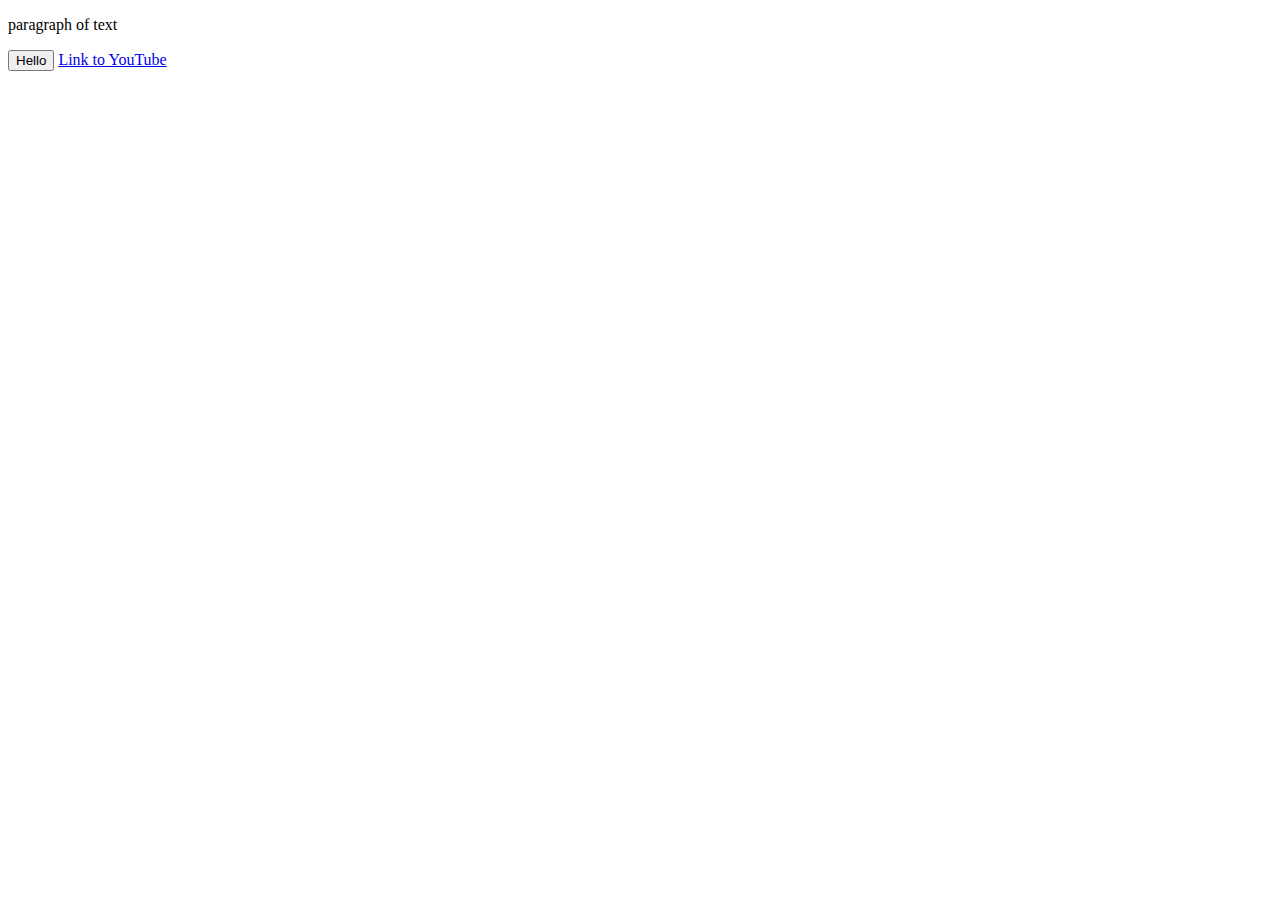
<file: intro-html/website.html>
<!DOCTYPE html>
<html>
  <head>
    <title>First Website</title>
  </head>
  <body></body>
</html>




<p>
  paragraph of text
</p>
<button>
  Hello
</button>
<a href="https://www.youtube.com/" target="_blank">
  Link to YouTube
</a>
</file>
<file: styles/general.css>
p{
  font-family: Roboto, Arial;
  margin-top: 0;
  margin-bottom: 0;
}

body{
  margin: 0;
  padding-top: 80px;
  padding-left: 96px;
  padding-right: 24px;
  padding-bottom: 3000px;
  background-color: rgb(248, 248, 248);
}
</file>
<file: styles/header.css>
.header{
  height: 55px;
  background-color: white;
  display: flex;
  flex-direction: row;
  justify-content: space-between;
  border-bottom-width: 1px;
  border-bottom-style: solid;
  border-bottom-color: rgb(192,192,192);
  position: fixed;
  top: 0;
  left: 0;
  right: 0;
  z-index: 1;
}

.left-section{
  display: flex;
  align-items: center;
}

.hamburger-menu{
  height: 24px;
  margin-left: 24px;
  margin-right: 24px;
  cursor: pointer;
}

.youtube-logo{
  height: 20px;
  cursor: pointer;
}

.midle-section{
  flex: 1;
  margin-left: 70px;
  margin-right: 35px;
  max-width: 500px;
  display: flex;
  align-items: center;
}

.search-bar{
  flex: 1;
  height: 36px;
  padding-left: 10px;
  font-size: 16px;
  border-width: 1px;
  border-style: solid;
  border-color: rgb(192, 192, 192);
  border-radius: 2px;
  box-shadow: inset 1px 2px 3px rgba(0,0,0,0.05);
  width: 0;
}

.search-bar::placeholder{
  font-family: Roboto, Arial;
  font-size: 16px;
}

.search-button{
  height: 39px;
  width: 66px;
  background-color: rgb(240,240,240);
  border-width: 1px;
  border-style: solid;
  border-color: rgb(192,192,192);
  margin-left: -1px;
  margin-right: 10px;
}

.search-button,
.voice-search-button,
.upload-icon-container,
.youtube-apps-container,
.notifications{
  position: relative;
  display: flex;
  justify-content: center;
  align-items: center;
  cursor: pointer;
}

.search-button .tooltip,
.voice-search-button .tooltip,
.upload-icon-container .tooltip,
.youtube-apps-container .tooltip,
.notifications .tooltip{
  font-family: Roboto, Arial;
  position: absolute;
  background-color: gray;
  color: white;
  padding-top: 4px;
  padding-bottom: 4px;
  padding-left: 8px;
  padding-right: 8px;
  border-radius: 2px;
  font-size: 12px;
  bottom: -30px; 
  opacity: 0;
  transition: opacity 0.15s;
  pointer-events: none;
  white-space: nowrap;
}

.search-button:hover .tooltip,
.voice-search-button:hover .tooltip,
.upload-icon-container:hover .tooltip,
.youtube-apps-container:hover .tooltip,
.notifications:hover .tooltip{
  opacity: 1;
}

.search-icon{
  height: 25px;
}

.voice-search-button{
  height: 40px;
  width: 40px;
  border-radius: 20px;
  border: none;
  background-color: rgb(240,240,240);
}

.voice-search-icon{
  height: 24px;
}

.right-section{
  width: 180px;
  margin-right: 20px;
  display: flex;
  align-items: center;
  justify-content: space-between;
  flex-shrink: 0;
}

.upload-icon{
  height: 24px;
}

.youtube-apps-icon{
  height: 24px;
}

.notifications-icon{
  height: 24px;
}

.notifications{
  position: relative;
}

.notifications-count{
  position: absolute;
  top: -1px;
  right: -4px;
  background-color: rgb(200,0,0);
  color: white;
  font-family: Roboto, Arial;
  font-size: 10px;
  padding-left: 4px;
  padding-right: 4px;
  padding-top: 1px;
  padding-bottom: 1px;
  border-radius: 10px;
}

.current-user-picture{
  height: 32px;
  border-radius: 16px;
}
</file>
<file: styles/video.css>
.thumbnails{
  width: 100%;
}

.thumbnail-row{
  margin-bottom: 8px;
  position: relative;
}


.video-info-grid{
  display: grid;
  grid-template-columns: 50px 1fr;
}

.profile-picture{
  width: 36px;
  border-radius: 50px;
}

.video-title{
  margin-top: 0;
  font-size: 14px;
  font-weight: 500;
  line-height: 20px;
  margin-bottom: 10px;
}

.video-author, .video-stats{
  font-size: 12px;
  color: rgb(96,96,96);
}

.video-author{
  margin-bottom: 4px;
}

.video-grid{
  display: grid;
  grid-template-columns: 1fr 1fr 1fr;
  column-gap: 16px;
  row-gap: 40px;
}

@media (max-width: 850px) {
  .video-grid{
    grid-template-columns: 1fr 1fr;
  }
}

@media (min-width: 851px) and (max-width: 1149px){
  .video-grid{
    grid-template-columns: 1fr 1fr 1fr;
  }
}

@media (min-width: 1150px){
  .video-grid{
    grid-template-columns: 1fr 1fr 1fr 1fr;
  }
}

.video-time{
  font-family: Roboto, Arial;
  font-size: 12px;
  font-weight: 500;
  padding: 4px;
  background-color: black;
  color: white;
  border-radius: 2px;
  position: absolute;
  bottom: 10px;
  right: 8px;
}
</file>
<file: styles/sidebar.css>
.sidebar{
  position: fixed;
  left: 0;
  bottom: 0;
  top: 55px;
  background-color: white;
  width: 72px;
  z-index: 2;
  padding-top: 5px;
}

.sidebar-link{
  height: 74px;
  display: flex;
  justify-content: center;
  align-items: center;
  flex-direction: column;
  cursor: pointer;
}

.sidebar-link:hover{
  background-color: rgb(230,230,230);
}

.sidebar-link img{
  height: 24px;
  margin-bottom: 4px;
}

.sidebar-link div{
  font-family: Roboto, Arial;
  font-size: 10px;
}
</file>
<file: intro-html/styles/buttons.css>
.subscribe {
  background-color: rgb(206, 0, 0);
  color: white;
  border: none;
  padding-top: 10px;
  padding-bottom: 10px;
  padding-left: 16px;
  padding-right: 16px;
  border-radius: 5px;
  cursor: pointer;
  border-radius: 1px;
  transition: opacity 0.15s;
  vertical-align: top;
}

.subscribe:hover{
  opacity: 0.8;
}

.subscribe:active{
  opacity: 0.5;
}

.join {
  background-color: white;
  border-color: rgb(76, 76, 255);
  color: rgb(76, 76, 255);
  border-style: solid;
  border-width: 2px;
  padding-top: 9px;
  padding-bottom: 9px;
  padding-left: 16px;
  padding-right: 16px;
  border-radius: 2px;
  cursor: pointer;
  transition: background-color 0.2s,
    color 0.2s;
  vertical-align: top;
}

.join:hover{
  background-color: rgb(76, 76, 255);
  color: white;
}

.join:active{
  opacity: 0.7;
}

.tweet {
  color: white;
  background-color: rgb(67, 149, 255);
  border: none;
  width: 70px;
  height: 34px;
  border-radius: 17px;
  font-weight: bold;
  font-size: 15px;
  cursor: pointer;
  margin-left: 10px ;
  transition: box-shadow 0.15s, opacity 0.15s;
  vertical-align: top;
}

.tweet:hover{
  box-shadow: 5px 5px 10px rgba(0, 0, 0, 0.15);
}

.tweet:active{
  opacity: 0.7;
}
</file>
<file: intro-html/styles/texts.css>
p{
  font-family: Roboto;
  margin-top: 0;
  margin-bottom: 0;
}
.video-title{
  font-weight: bold;
  font-size: 18px;
  width: 280px;
  line-height: 24px;
  margin-bottom: 5px;
}

.video-stats{
  font-size: 14px;
  color: rgb(96, 96, 96);
  margin-bottom: 20px;
}

.video-author{
  font-size: 14px;
  color: rgb(96, 96, 96);
  margin-bottom: 20px;
}

.video-description{
  font-size: 14px;
  color: rgb(96, 96, 96);
  width: 280px;
  line-height: 22px;
  margin-bottom: 100px;
}

.apple-text{
  font-size: 14px;
  background-color: rgb(227, 65, 64);
  color: white;
  text-align: center;
  padding-top: 18px;
  padding-bottom: 18px;
}

.shop-link:hover{
  text-decoration: underline;
  cursor: pointer;
}
</file>
